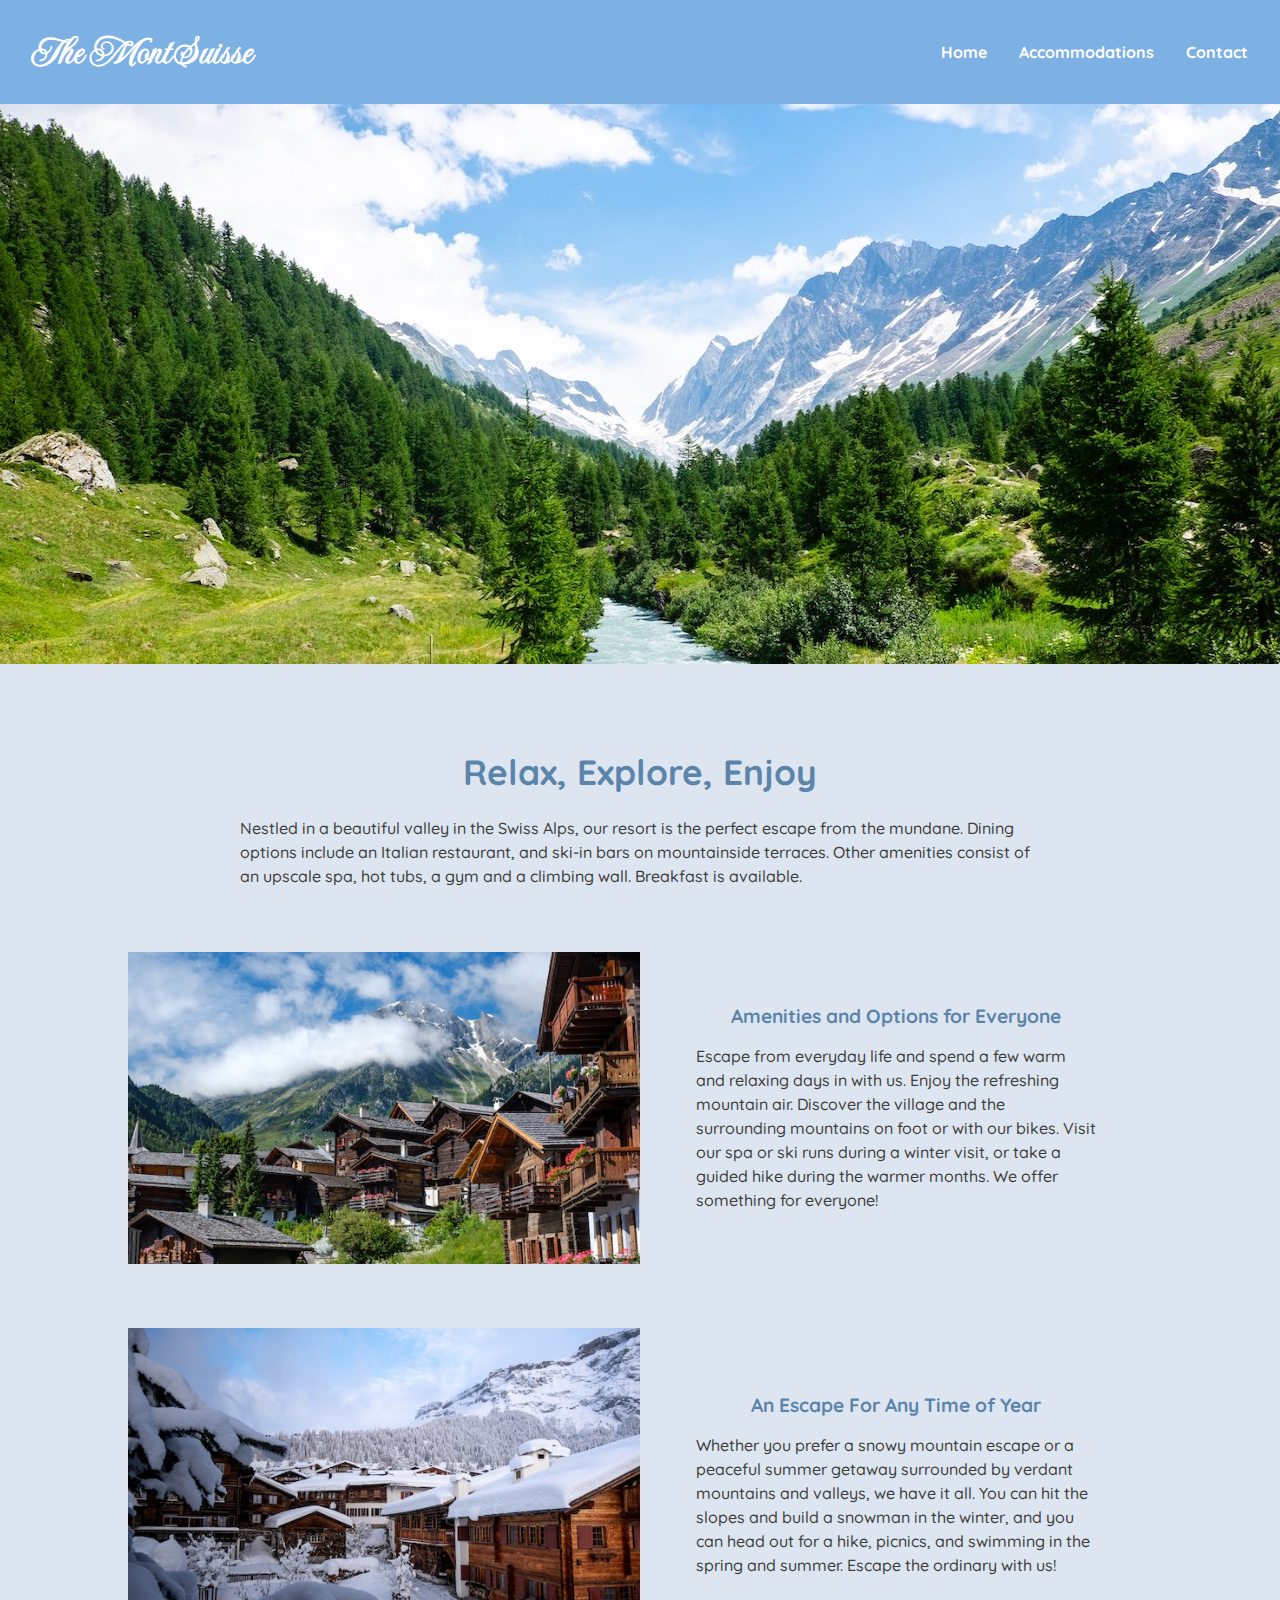
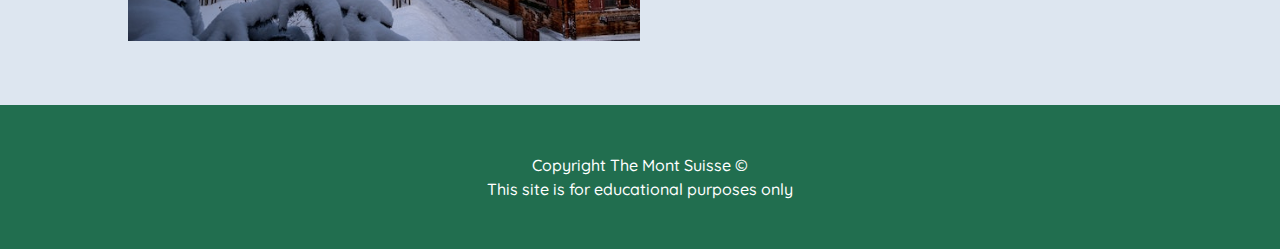
<file: index.html>
<!DOCTYPE html>
<html lang="en">
  <head>
    <meta charset="utf-8">
    <meta name="viewport" content="width=device-width, initial-scale=1.0">

    <title>The Mont Suisse | Home</title>
    
    <!-- meta author / description -->
    <meta name="author" content="Aleasha Green">
    <meta name="description" content="Discover The Mont Suisse Resort and All Services We Offer">
    
    <!-- favicon -->
    <link rel="icon" href="images/favicon.ico" type="image/x-icon">

    <!-- google fonts -->
    <link rel="preconnect" href="https://fonts.googleapis.com">
    <link rel="preconnect" href="https://fonts.gstatic.com" crossorigin>
    <link href="https://fonts.googleapis.com/css2?family=Imperial+Script&family=Quicksand:wght@300..700&display=swap" rel="stylesheet">

    <!-- stylesheets -->
    <link rel="stylesheet" href="styles.css">

  </head>
  <body>

    <!-- header -->
    <header>
      <h1><a href="index.html">The Mont Suisse</a></h1>
      
      <!-- navigation -->
      <nav>
        <ul>
          <li><a href="index.html">Home</a></li>
          <li><a href="index.html#">Accommodations</a></li>
          <li><a href="contact.html">Contact</a></li>
        </ul>
      </nav>

      <img src="images/swiss-valley.jpg" alt="landscape view of lush valley between swiss mountains" width="1440" height="560">

    </header>

    <!-- main -->
    <main>
      <section id="intro">
        <h2>Relax, Explore, Enjoy</h2>
        <p>Nestled in a beautiful valley in the Swiss Alps, our resort is the perfect escape from the mundane. Dining options include an Italian restaurant, and ski-in bars on mountainside terraces. Other amenities consist of an upscale spa, hot tubs, a gym and a climbing wall. Breakfast is available.</p>
      </section>

      <section id="content-group-1" class="container">
        <img src="images/swiss-chalet.jpg" alt="mountainside rustic cottages lining the swiss alps" width="590" height="360">
        <div class="content-text">
          <h3>Amenities and Options for Everyone</h3>
          <p>Escape from everyday life and spend a few warm and relaxing days in with us. Enjoy the refreshing mountain air. Discover the village and the surrounding mountains on foot or with our bikes. Visit our spa or ski runs during a winter visit, or take a guided hike during the warmer months. We offer something for everyone!</p>
        </div>
      </section>

      <section id="content-group-2" class="container">
        <img src="images/snowy-chalet.jpg" alt="rows of snow-covered rustic cottages near a winter forest" width="590" height="360">
        <div class="content-text">
          <h3>An Escape For Any Time of Year</h3>
          <p>Whether you prefer a snowy mountain escape or a peaceful summer getaway surrounded by verdant mountains and valleys, we have it all. You can hit the slopes and build a snowman in the winter, and you can head out for a hike, picnics, and swimming in the spring and summer. Escape the ordinary with us!</p>
        </div>
      </section>

    </main>

    <!-- footer -->
    <footer>
      <p>Copyright The Mont Suisse &copy;</p>
      <p>This site is for educational purposes only</p>
    </footer>
  </body>
</html>
</file>
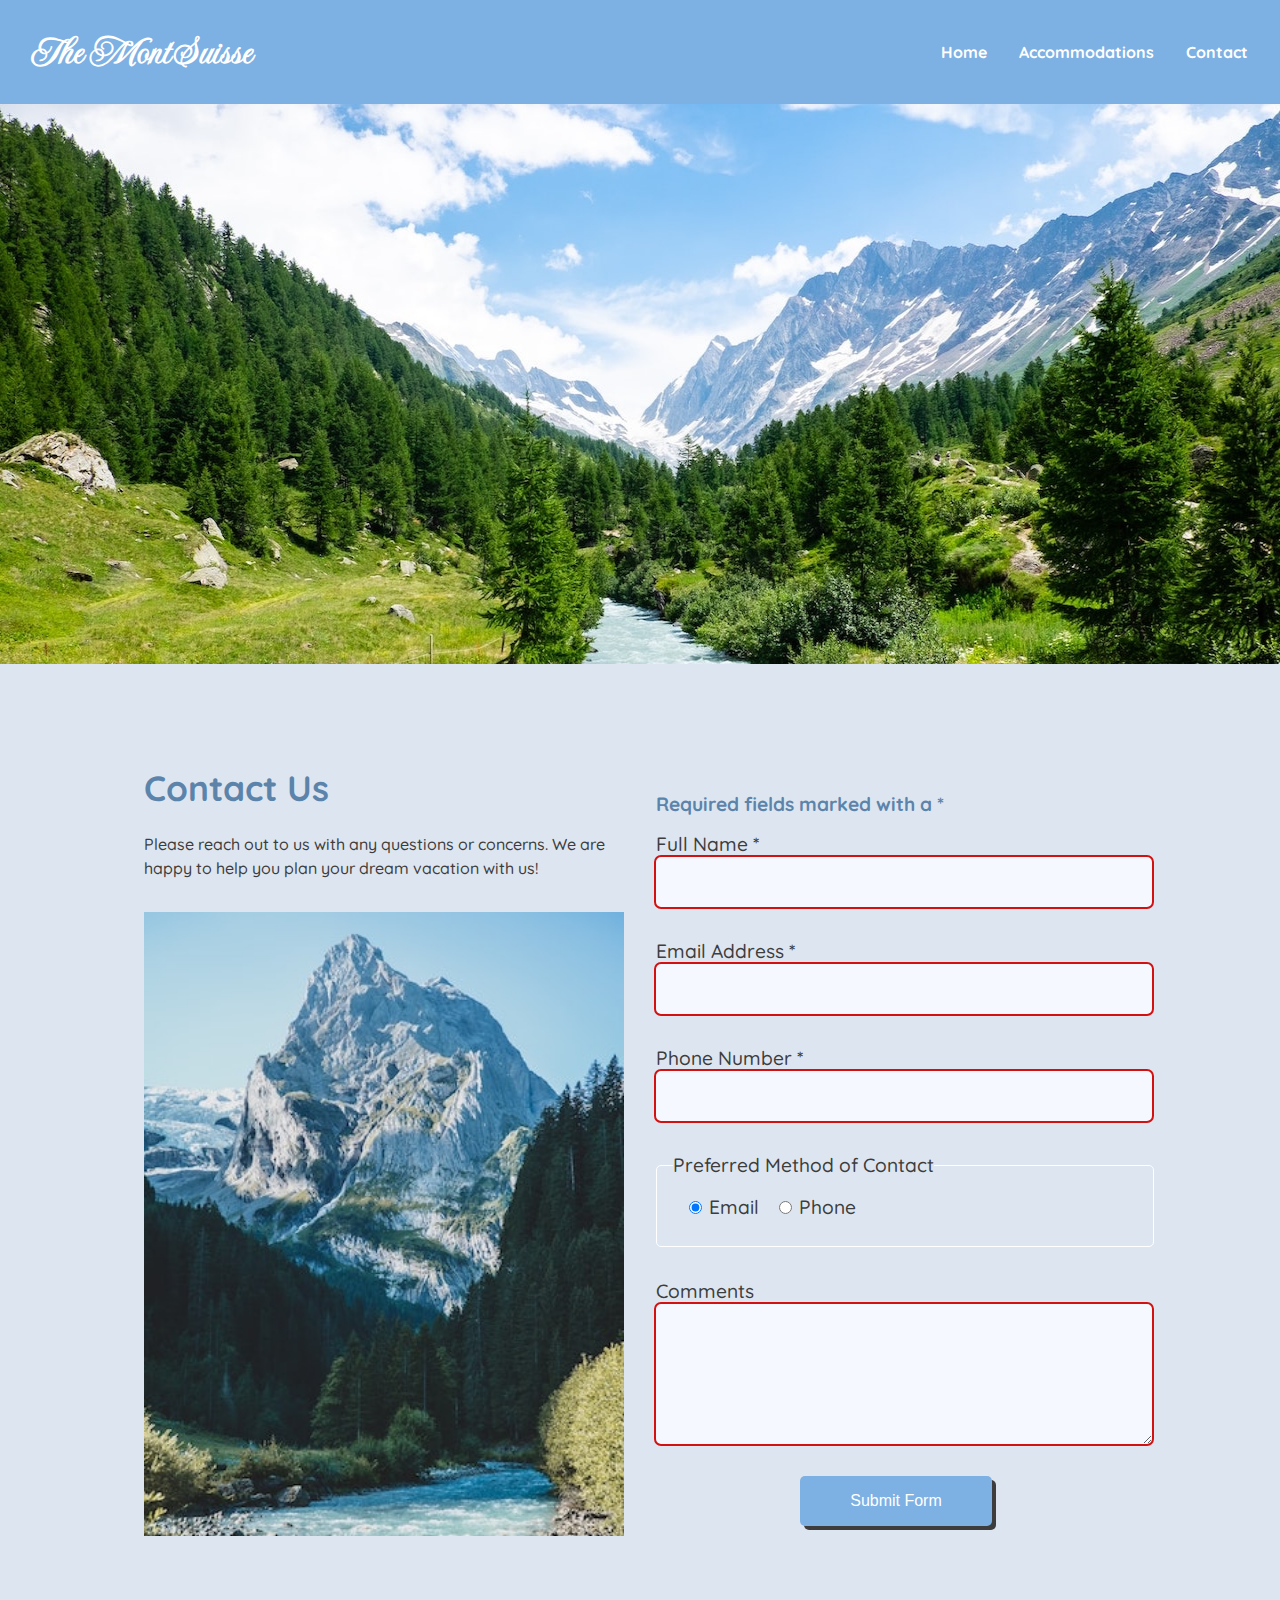
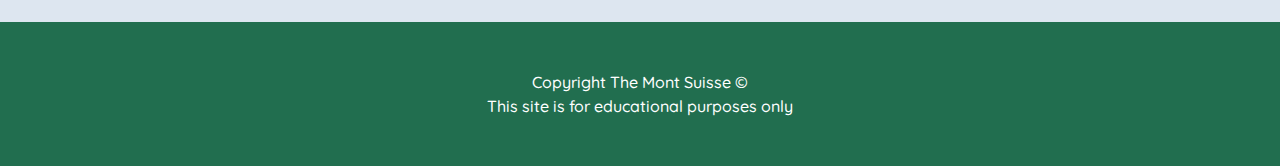
<file: contact.html>
<!DOCTYPE html>
<html lang="en">
  <head>
    <meta charset="utf-8">
    <meta name="viewport" content="width=device-width, initial-scale=1.0">

    <title>The Mont Suisse | Contact</title>
    
    <!-- meta author / description -->
    <meta name="author" content="Aleasha Green">
    <meta name="description" content="Contact The Mont Suisse to Learn More About Our Coziest Rentals">
    
    <!-- favicon -->
    <link rel="icon" href="images/favicon.ico" type="image/x-icon">

    <!-- google fonts -->
    <link rel="preconnect" href="https://fonts.googleapis.com">
    <link rel="preconnect" href="https://fonts.gstatic.com" crossorigin>
    <link href="https://fonts.googleapis.com/css2?family=Imperial+Script&family=Quicksand:wght@300..700&display=swap" rel="stylesheet">

    <!-- stylesheets -->
    <link rel="stylesheet" href="styles.css">

  </head>
  <body>

    <!-- header -->
    <header>
      <h1><a href="index.html">The Mont Suisse</a></h1>
      
      <!-- navigation -->
      <nav>
        <ul>
          <li><a href="index.html">Home</a></li>
          <li><a href="index.html#">Accommodations</a></li>
          <li><a href="contact.html">Contact</a></li>
        </ul>
      </nav>

      <img src="images/swiss-valley.jpg" alt="landscape view of lush valley between swiss mountains" width="1440" height="560">

    </header>

    <!-- main -->
    <main class="container">
      
      <section id="first-column">
        <h2>Contact Us</h2>
        <p>Please reach out to us with any questions or concerns. We are happy to help you plan your dream vacation with us!</p>
        <img src="images/swiss-peak.jpg" alt="portrait view of a swiss mountain peak with a river in the foreground" width="350" height="455">
      </section>

      <section id="second-column">
        <h3>Required fields marked with a *</h3>
        <form action="https://wp.zybooks.com/form-viewer.php" method="POST" target="_blank">
          <label for="my-name">Full Name *</label>
          <input type="text" name="my-name" id="my-name" required>

          <label for="my-email">Email Address *</label>
          <input type="email" name="my-email" id="my-email" required>
         
          <label for="my-phone">Phone Number *</label>
          <input type="tel" name="my-phone" id="my-phone" required>

          <fieldset>
            <legend>Preferred Method of Contact</legend>
            <input type="radio" name="contact-pref" id="pref-email" checked>
            <label for="pref-email">Email</label>
            <input type="radio" name="contact-pref" id="pref-phone">	
            <label for="pref-phone">Phone</label>
          </fieldset>

          <label for="my-comments">Comments</label>
          <textarea name="my-comments" id="my-comments" rows="6" required></textarea>

          <input type="submit" name="my-submit" id="my-submit" value="Submit Form">
        </form>
      </section>
    </main>

    <!-- footer -->
    <footer>
      <p>Copyright The Mont Suisse &copy;</p>
      <p>This site is for educational purposes only</p>
    </footer>
  </body>
</html>
</file>
<file: styles.css>
/* ---- CSS RESET ---- */
html, body, div, span, applet, object, iframe,
h1, h2, h3, h4, h5, h6, p, blockquote, pre,
a, abbr, acronym, address, big, cite, code,
del, dfn, em, img, ins, kbd, q, s, samp,
small, strike, strong, sub, sup, tt, var,
b, u, i, center,
dl, dt, dd, ol, ul, li,
fieldset, form, label, legend,
table, caption, tbody, tfoot, thead, tr, th, td,
article, aside, canvas, details, embed, 
figure, figcaption, footer, header, hgroup, 
menu, nav, output, ruby, section, summary,
time, mark, audio, video {
	margin: 0;
	padding: 0;
	border: 0;
	font-size: 100%;
	font: inherit;
	vertical-align: baseline;
}
/* HTML5 display-role reset for older browsers */
article, aside, details, figcaption, figure, 
footer, header, hgroup, menu, nav, section {
	display: block;
}
body {
	line-height: 1;
}
ol, ul {
	list-style: none;
}
blockquote, q {
	quotes: none;
}
blockquote:before, blockquote:after,
q:before, q:after {
	content: '';
	content: none;
}
table {
	border-collapse: collapse;
	border-spacing: 0;
}

/* ---- STYLES ---- */
:root {
  --fonts: 'Quicksand', 'Helvetica', sans-serif;
  --header-font: 'Imperial Script', 'Brush Script MT', serif;
  --white: #ffffff;
  --lt-gray: #f5f9ff;
  --md-gray: #dde6f0;
  --dk-gray: #3d3d3d;
  --sky-blue: #7db0e3;
  --dk-sky: #5c84ab;
  --green: #216e4f;
  --red: #d41111;
}
body {
  width: 1280px;
  font-size: 16px;
  font-family: var(--fonts);
  color: var(--dk-gray);
  font-weight: 500;
  background-color: var(--md-gray);
}

/* ---- HEADER ---- */
header {
  display: flex;
  flex-wrap: wrap;
  justify-content: space-between;
  align-items: center;
  margin-bottom: 6rem;
  background-color: var(--sky-blue);
}
header img {
  width: 100%;
  flex-basis: 100%;
}

/* ---- NAV ---- */
header a {
  font-weight: 900;
  text-decoration: none;
  color: var(--white);
}
header a:active {
  text-decoration: underline;
}
header a:hover {
  color: var(--dk-sky);
}
header a:focus {
  color: var(--dk-gray);
}
h1 {
  font-size: 2.5rem;
  padding: 2rem;
  font-family: var(--header-font);
}
nav ul {
  display: flex;
	gap: 2rem;
  padding: 2rem;
}

/* ---- MAIN ---- */
main {
  width: 80%;
  margin: 0 auto;
  line-height: 1.5rem;
}
h2 {
  font-size: 2.2rem;
  font-weight: 900;
  padding-bottom: 2rem;
  color: var(--dk-sky);
}
h3 {
  font-weight: 900;
  font-size: 1.2rem;
  padding-bottom: 1rem;
  color: var(--dk-sky);
}

/* ---- HOME PAGE ---- */
.container {
  display: flex;
  align-items: center;
  margin-bottom: 4rem;
}
#intro {
  display: grid;
  margin-bottom: 4rem;
  justify-items: center;
}
#intro p {
  max-width: 80ch;
}
#content-group-1 img, #content-group-2 img {
  width: 50%;
  height: auto;
}
.content-text {
  display: flex;
  flex-direction: column;
  justify-content: flex-start;
  align-items: center;
  width: 50%;
  padding: 3rem;
}
.content-text p {
  max-width: 40ch;
}

/* ---- CONTACT PAGE ---- */
#first-column, #second-column {
  width: 50%;
  padding: 1rem;
}
#first-column img {
  width: 100%;
  height: auto;
  padding-top: 2rem;
}
#first-column p {
  max-width: 60ch;
}

/* ---- CONTACT FORM ---- */
input, textarea {
  display: block;
  width: 100%;
  font-size: 1rem;
  border-radius: 5px;
  border: 0;
  padding: 1rem 0 1rem 1rem;
  margin-bottom: 2rem;
  background-color: var(--lt-gray);
}
input:invalid, textarea:invalid {
	outline: 2px solid var(--red);
}
input:focus, textarea:focus {
	background-color: var(--white);
  border: 0;
  outline: 0;
}
label, legend {
  font-size: 1.2rem;
}
fieldset {
  width: 100%;
  border: 1px solid var(--white);
  border-radius: 5px;
  margin-bottom: 2rem;
  padding-left: 1rem;
}
fieldset input {
  display: inline;
  width: auto;
  margin-top: 1.5rem;
  margin-left: 1rem;
}
fieldset input:focus {
  outline: none;
}
fieldset label {
  display: inline-block;
}
#my-submit {
  margin: 0 auto;
  padding: 1rem;
  width: 40%;
  background-color: var(--sky-blue);
  border: 0;
  font-weight: 500;
  color: var(--white);
  box-shadow: 4px 4px var(--dk-gray);
}
#my-submit:hover {
  background-color: var(--dk-sky);
}
#my-submit:focus {
  top: 1rem;
  outline: none;
  box-shadow: 2px 2px var(--dk-gray);
}

/* ---- FOOTER ---- */
footer {
  padding: 3rem;
  background-color: var(--green);
  color: var(--white);
  line-height: 1.5rem;
  text-align: center;
}
</file>
